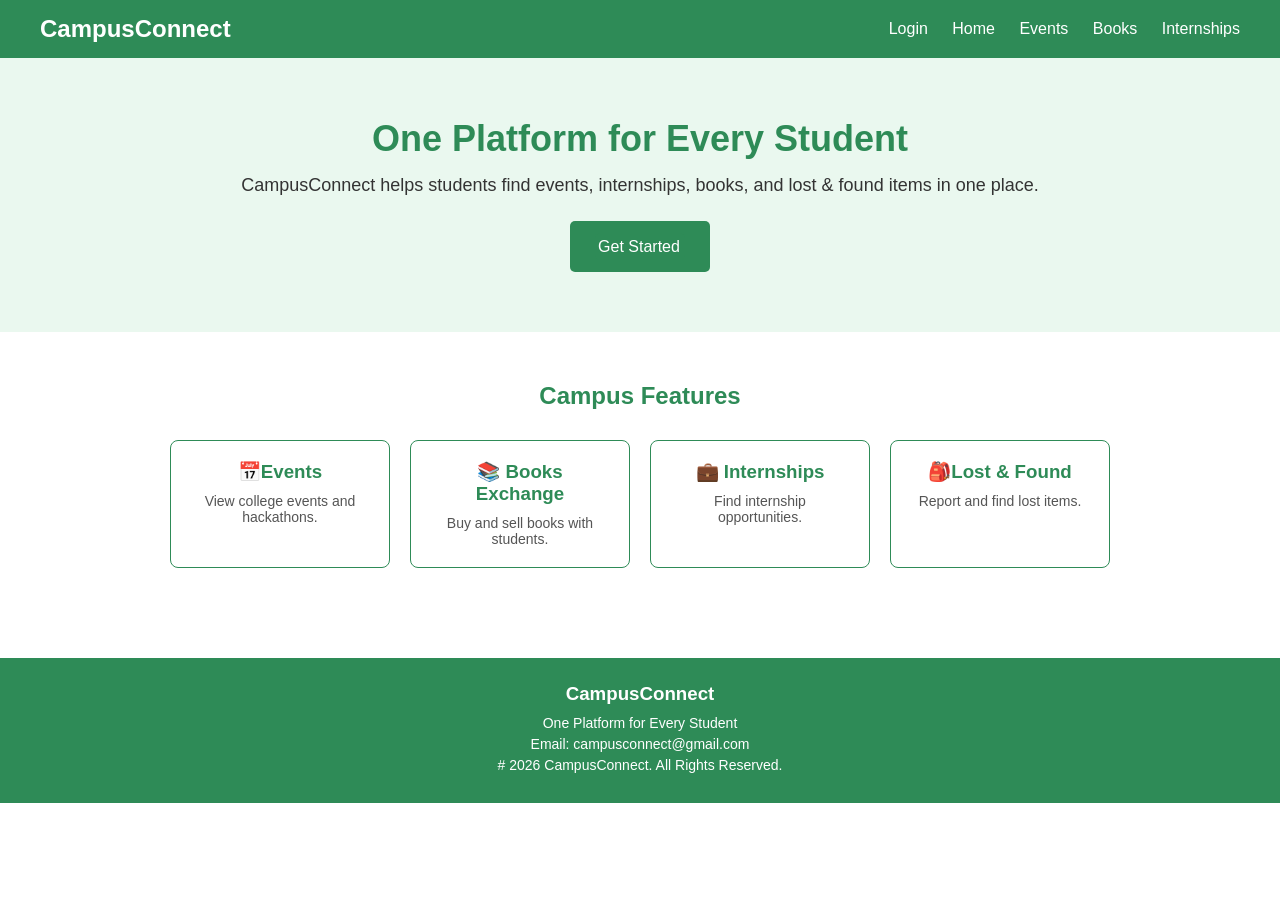
<file: index.html>
<!DOCTYPE HTML>
<html>
<head>
    <title>Campus Connect</title>
    <link rel="stylesheet" href="css/style.css">
</head>
<body>

     <!-- Top Navigation Bar --> 
    <header>

<div class="logo">
<h2>CampusConnect</h2>
</div>

<nav>
<a href="login.html">Login</a>
<a href="index.html">Home</a>
<a href="events.html">Events</a>
<a href="books.html">Books</a>
 <a href="internships.html">Internships</a>
       
</nav>

</header>
<!-- .............. -->

<!--One platform for every student  section-->

<section class="hero">

<h1>One Platform for Every Student</h1>

<p>
 CampusConnect helps students find events, internships,
 books, and lost & found items in one place.
</p>
<button><a href="login.html" class="btn">Get Started</a></button>

</section>

<!-- .............. -->

<!--Campus Features Section -->

<section class="features">

<h2>Campus Features</h2>
<div class="cards">
<div class="card">
 <h3>📅Events</h3>
<p>View college events and hackathons.</p>
</div>

 <div class="card">
    <h3>📚 Books Exchange</h3>
<p>Buy and sell books with students.</p>
</div>

<div class="card">
    <h3>💼 Internships</h3>
 <p>Find internship opportunities.</p>
     </div>

<div class="card">
 <h3>🎒Lost & Found</h3>
 <p>Report and find lost items.</p>
</div>

</div>

</section>

<!--...............-->

<!-- Footer section -->

<footer>
<h3>CampusConnect</h3>
<p>One Platform for Every Student</p>
<p>Email: campusconnect@gmail.com</p>
<p># 2026 CampusConnect. All Rights Reserved.</p>

</footer>
<!--..............-->

</body>

</html>
</file>
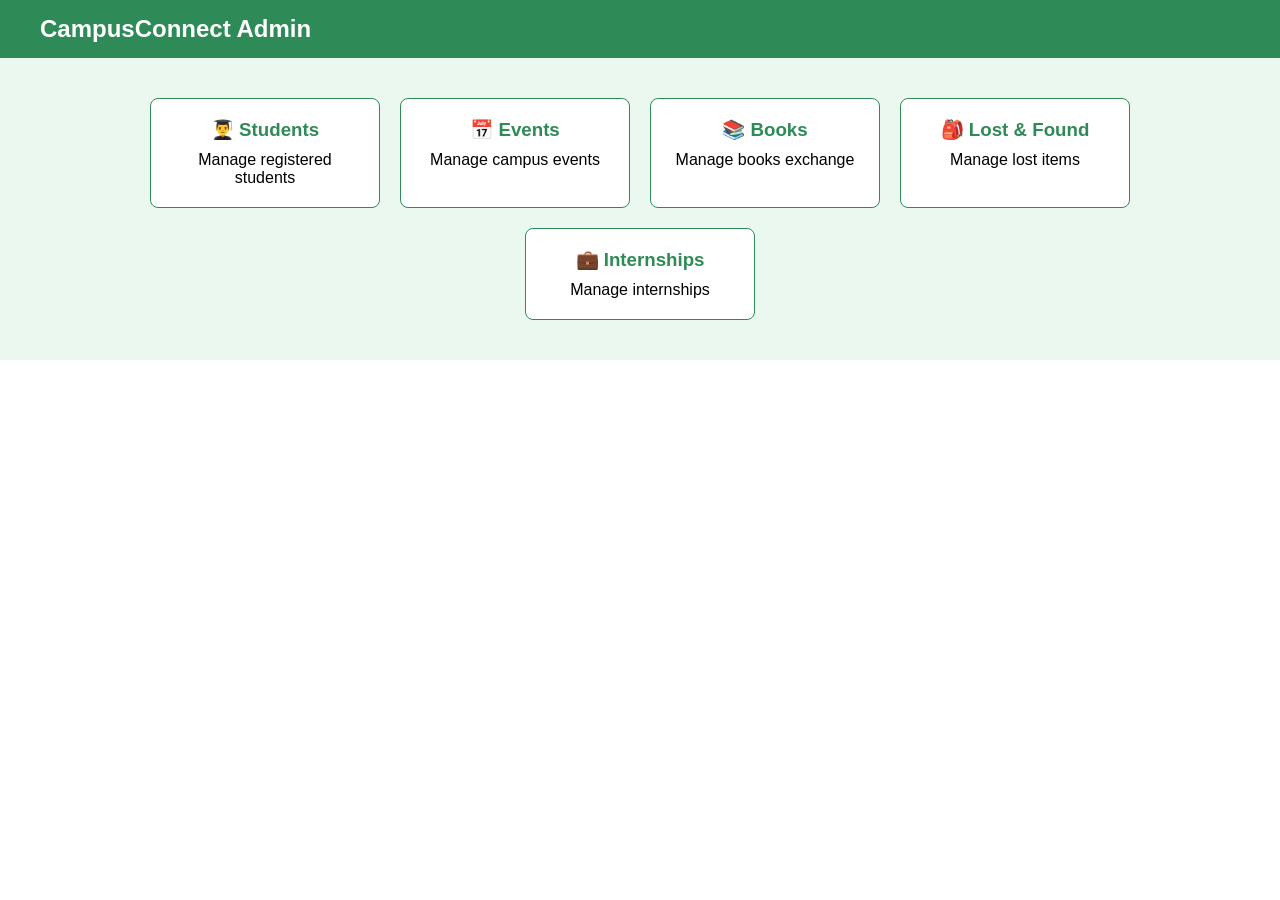
<file: admin.html>
<!DOCTYPE html>
<html>
<head>
<title>CampusConnect Admin Dashboard</title>
  <link rel="stylesheet" href="css/style.css">
</head>
<body>

<header>
 <h2>CampusConnect Admin</h2>
</header>

<section class="admin-dashboard">
<div class="admin-card">
 <h3>👨‍🎓 Students</h3>
 <p>Manage registered students</p>
 </div>
<div class="admin-card">
  <h3>📅 Events</h3>
  <p>Manage campus events</p>
 </div>
 <div class="admin-card">
 <h3>📚 Books</h3>
<p>Manage books exchange</p>
  </div>
<div class="admin-card">
  <h3>🎒 Lost & Found</h3>
  <p>Manage lost items</p>
 </div>
 <div class="admin-card">
 <h3>💼 Internships</h3>
   <p>Manage internships</p>
 </div>

</section>

</body>
</html>
</file>
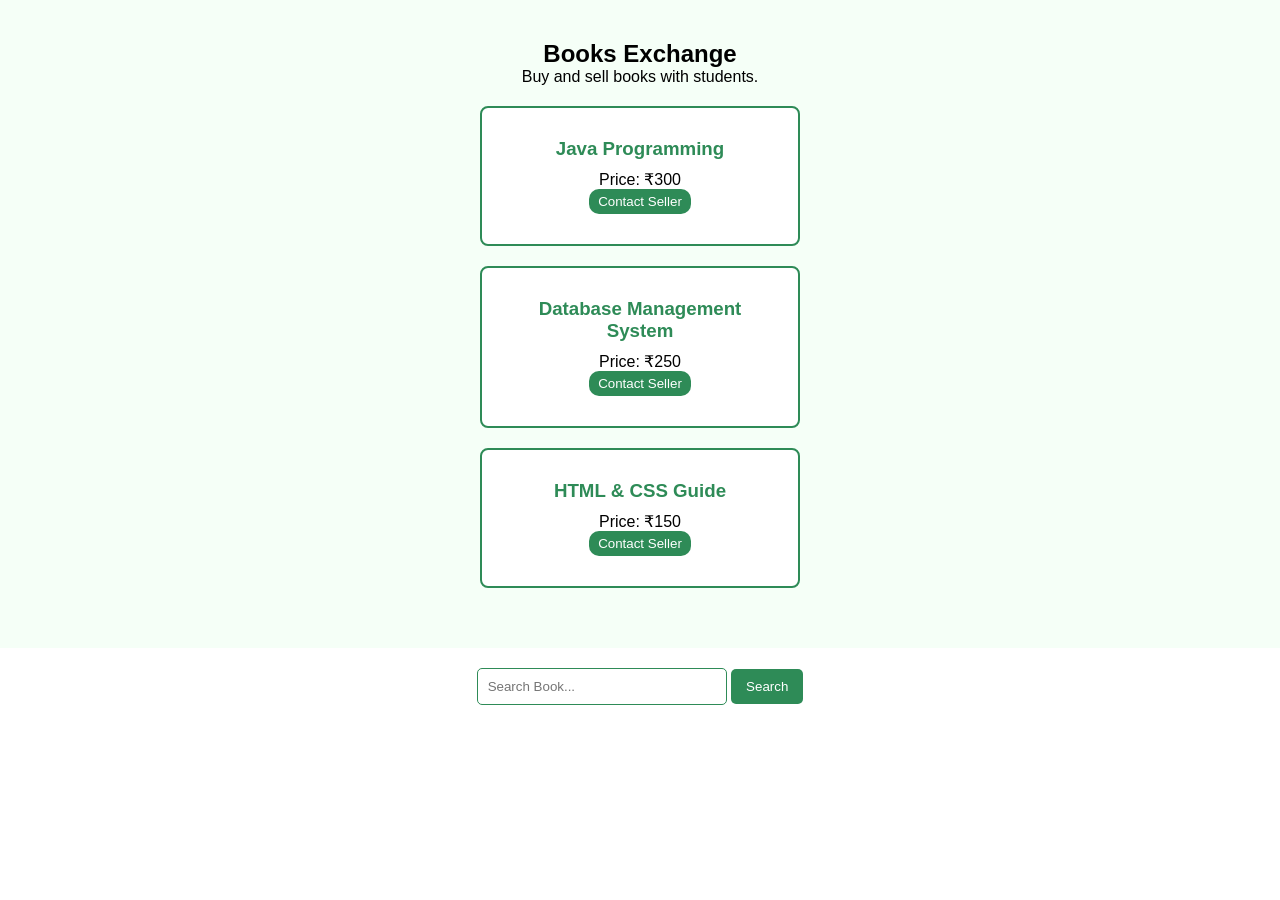
<file: books.html>
<!DOCTYPE html>
<html>
<head>
   <title>Books Exchange</title>
<link rel="stylesheet" href="css/style.css">
</head>

<body>

<!-- Books Exchange section -->
<section class="books">
<h1>Books Exchange</h1>
<p>Buy and sell books with students.</p>
<div class="book-card">
 <h3>Java Programming</h3>
<p>Price: ₹300</p>
 <button>Contact Seller</button>
</div>
<div class="book-card">
<h3>Database Management System</h3>
 <p>Price: ₹250</p>
<button>Contact Seller</button>
</div>
<div class="book-card">
 <h3>HTML & CSS Guide</h3>
<p>Price: ₹150</p>
    <button>Contact Seller</button>
</div>
</section>

<div class="search-box">
    <input type="text" placeholder="Search Book...">
    <button>Search</button>
</div>
</body>
</html>
</file>
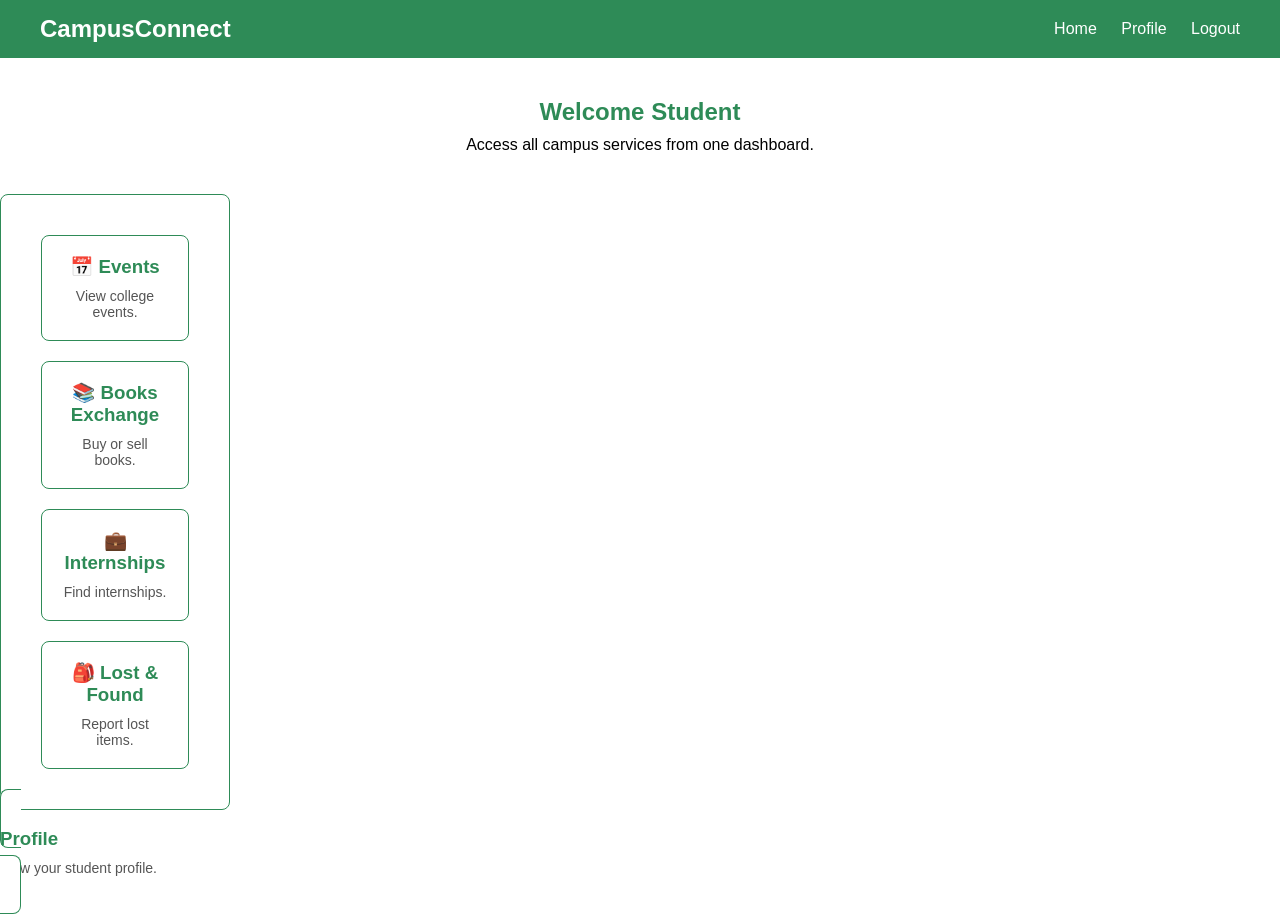
<file: dashboard.html>
<!DOCTYPE html>
<html>
<head>
    </head>
<title>Dashboard - CampusConnect</title>
<link rel="stylesheet" href="css/style.css">
</head>
<body>
<!-- Dashboard nav section -->

<header>
<div class="logo">
<h2>CampusConnect</h2>
</div>
 <nav>
<a href="index.html">Home</a>
<a href="profile.html">Profile</a>
<a href="login.html">Logout</a>
</nav>
</header>
<!--.............-->

<!-- Welcome Section -->

<section class="welcome">
<h1>Welcome Student </h1>
<p>Access all campus services from one dashboard.</p>
</section>

<!-- ............. -->


<div class="dash-card">
<div class="dashboard">
<a href="events.html" class="card">
<h3>📅 Events</h3>
 <p>View college events.</p>
</a>
 <a href="books.html" class="card">
 <h3>📚 Books Exchange</h3>
 <p>Buy or sell books.</p>
</a>
<a href="internships.html" class="card">
<h3>💼 Internships</h3>
 <p>Find internships.</p>
</a>
<a href="lostfound.html" class="card">
<h3>🎒 Lost & Found</h3> 
<p>Report lost items.</p>
</a>

</div>
    </div>
</section>

<a href="profile.html" class="card">
<h3> Profile</h3>
<p>View your student profile.</p>
</a>

</body>
</html>
</file>
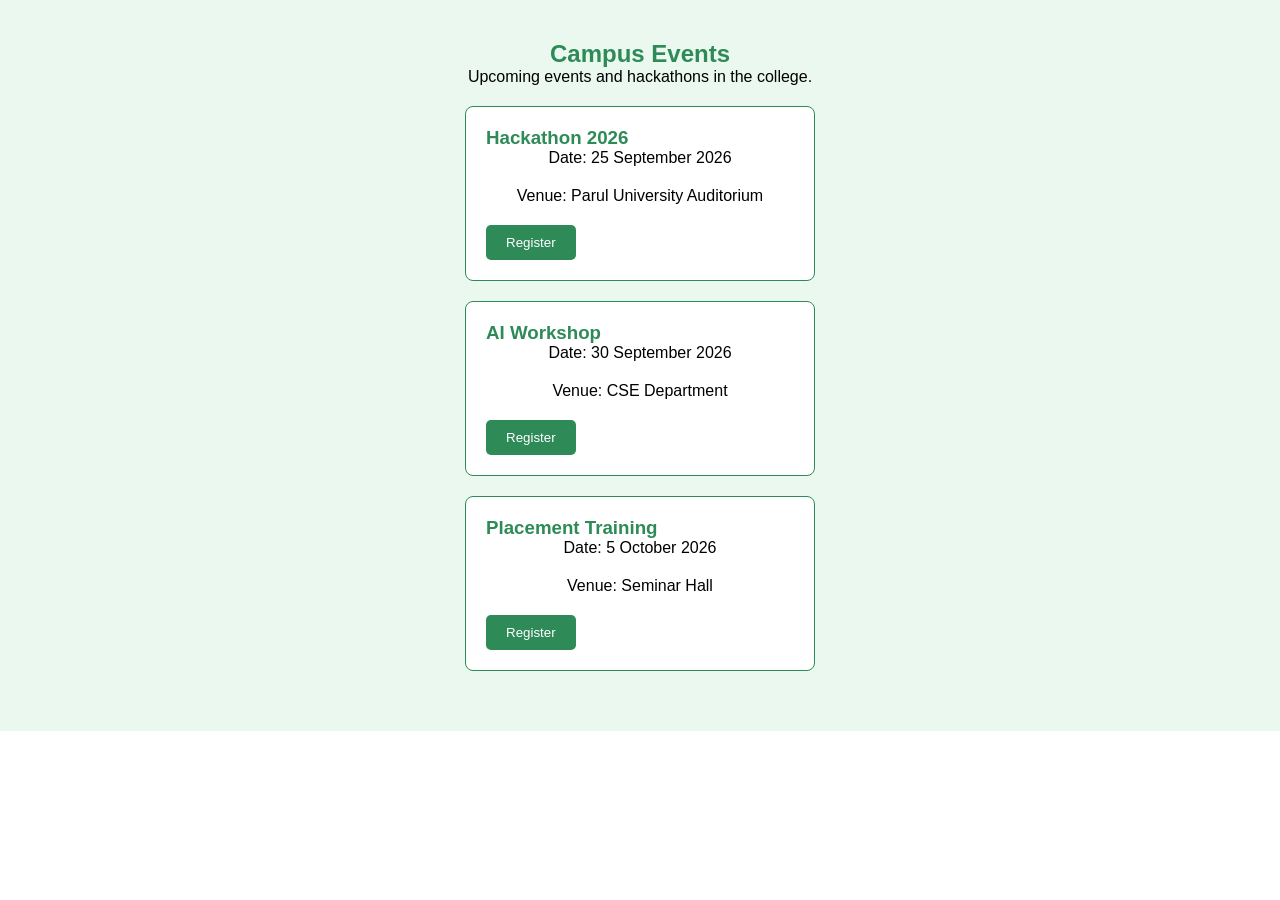
<file: events.html>
<!DOCTYPE html>
<html>
<head>
   <title>Campus Events</title>
    <link rel="stylesheet" href="css/style.css">
</head>
<body>
 <!-- Events Section -->
<section class="events">
<h1>Campus Events</h1>
<p>Upcoming events and hackathons in the college.</p>
<div class="event-card"><h3>Hackathon 2026</h3>
     <p>Date: 25 September 2026</p>
     <p>Venue: Parul University Auditorium</p>
<button>Register</button>
</div>

<div class="event-card">
 <h3>AI Workshop</h3>
    <p>Date: 30 September 2026</p>
<p>Venue: CSE Department</p>
    <button>Register</button>
</div>

<div class="event-card">
      <h3>Placement Training</h3>
    <p>Date: 5 October 2026</p>
    <p>Venue: Seminar Hall</p>
<button>Register</button>
</div>
</section>

</body>
</html>
</file>
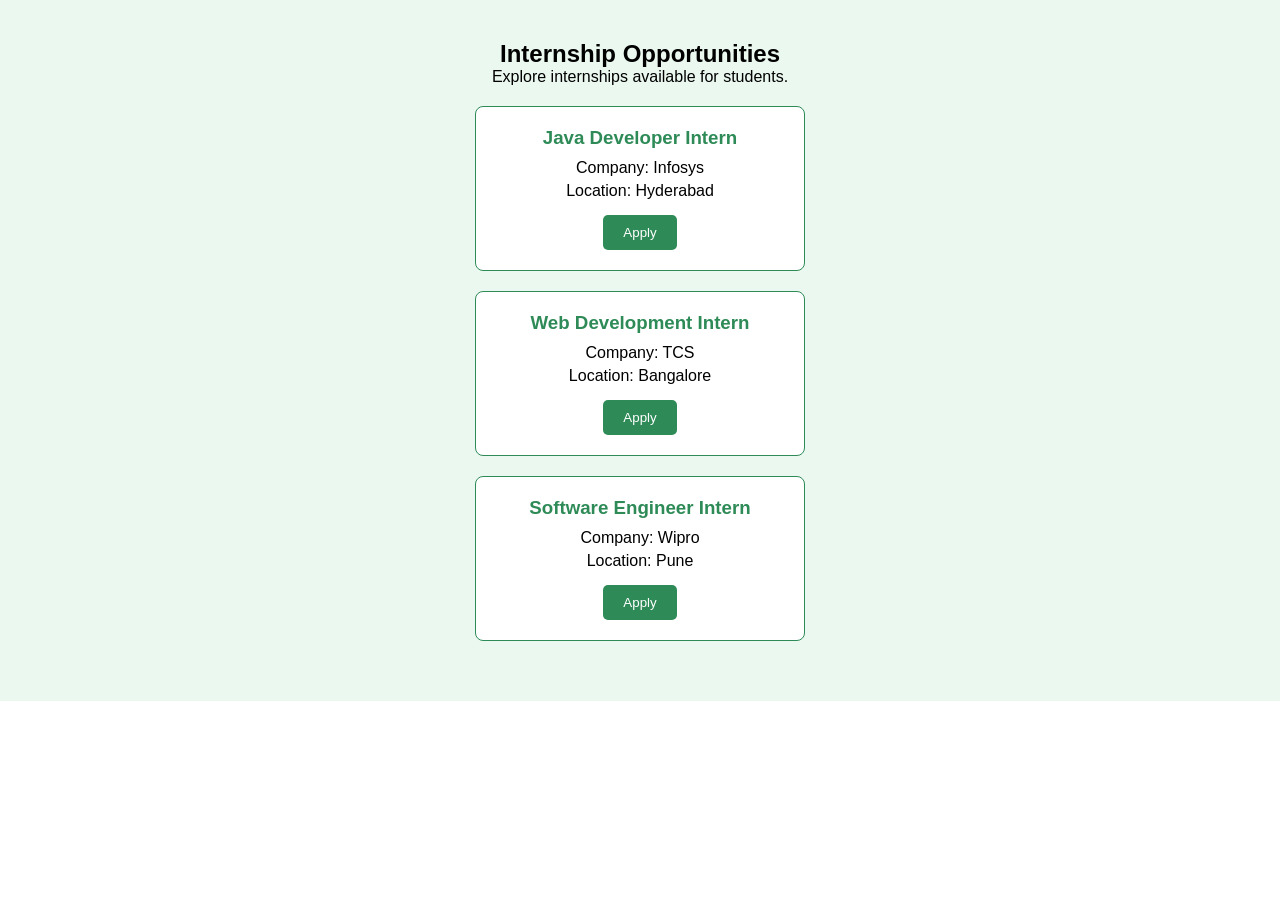
<file: internships.html>
<!DOCTYPE html>
<html >
<head>
<title>Internships - CampusConnect</title>
<link rel="stylesheet" href="css/style.css">
</head>
<body>
<!-- Internship Section -->
<section class="internships">
 <h1>Internship Opportunities</h1>
<p>Explore internships available for students.</p>
<div class="internship-card">
<h3>Java Developer Intern</h3>
<p>Company: Infosys</p>
 <p>Location: Hyderabad</p>
  <button>Apply</button>
</div>
<div class="internship-card">
<h3>Web Development Intern</h3>
<p>Company: TCS</p>
<p>Location: Bangalore</p>
<button>Apply</button>
</div>
<div class="internship-card">
<h3>Software Engineer Intern</h3>
 <p>Company: Wipro</p>
<p>Location: Pune</p>
<button>Apply</button>
</div>
</section>

</body>
</html>
</file>
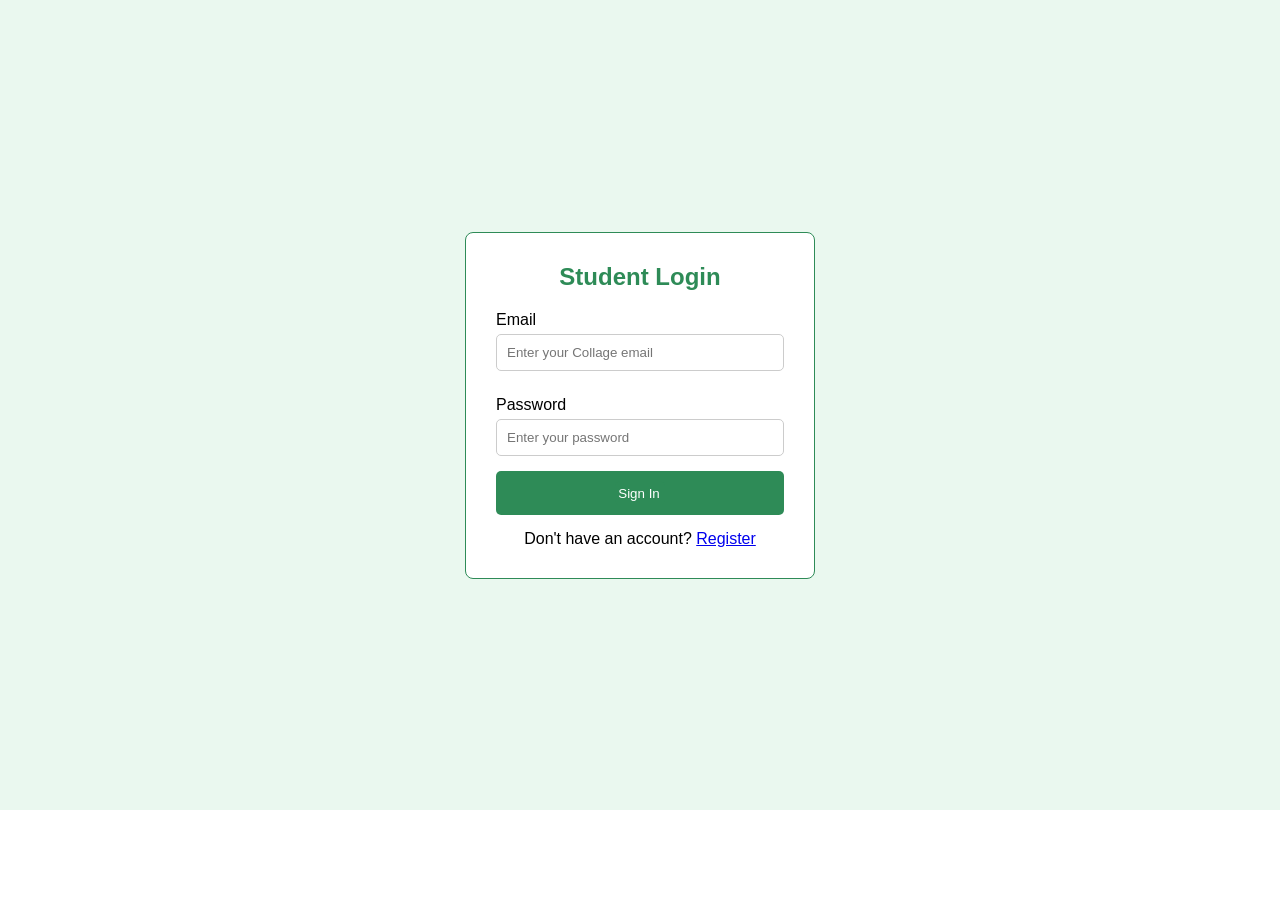
<file: login.html>
<!DOCTYPE html>
<html>
<head>
    <title>Login Campus Connect</title>

    <link rel="stylesheet" href="css/style.css">
</head>
<body>

<!-- Login Form  section-->

<section class="login">
  <div class="login-box">
<h2>Student Login</h2>
 <form>
 <label for="Email">Email</label>
<input type="email" placeholder="Enter your Collage email">
 <label for="Password">Password</label>
 <input type="password" placeholder="Enter your password">

<button type="submit"><a href="dashboard.html" class="btn">Sign In</a></button>
</form>
<p>Don't have an account? <a href="register.html">Register</a></p>
 </div>
</section>
<!--..................-->


</form>
</body>
</html>
</file>
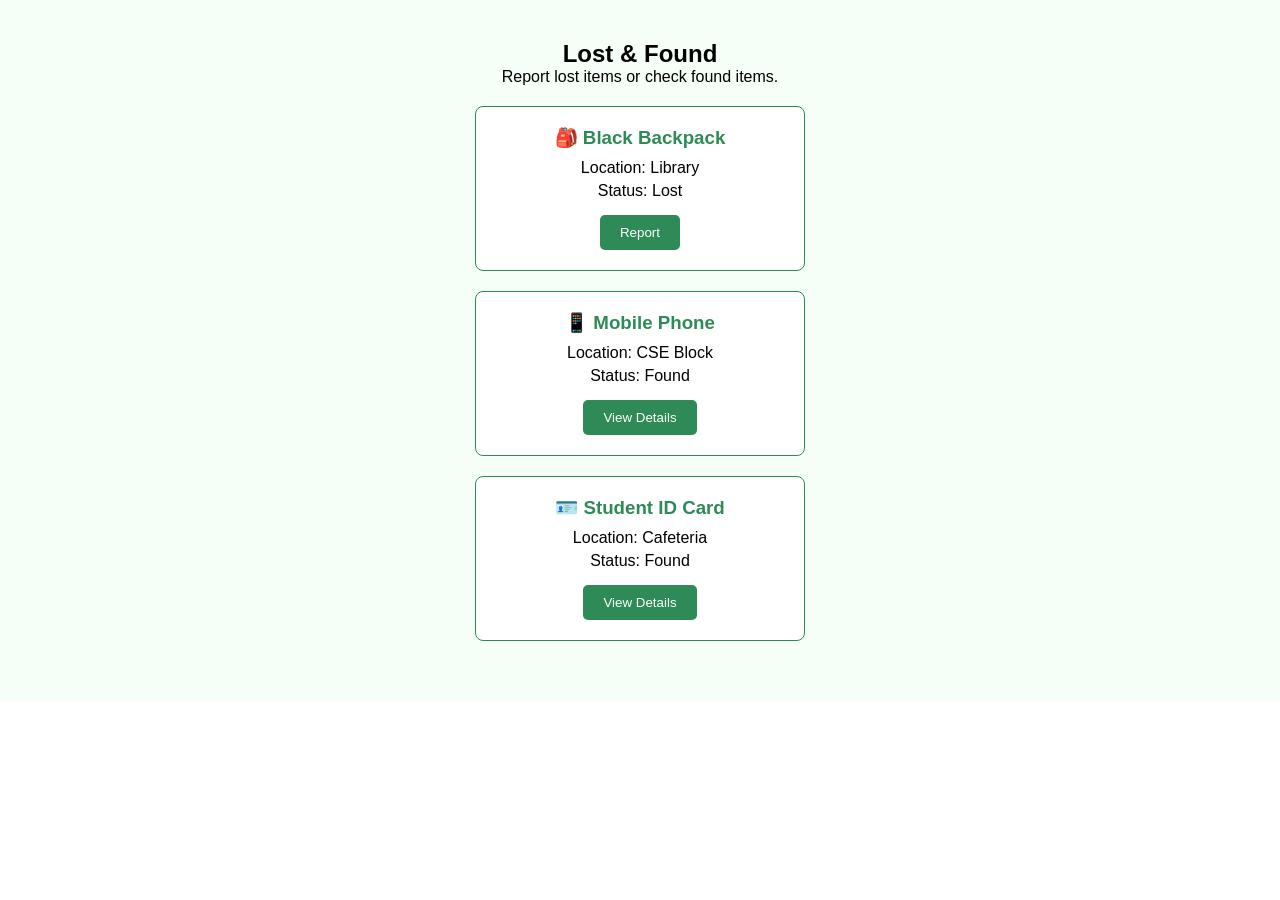
<file: lostfound.html>
<!DOCTYPE html>
<html >
<head>
   <title>Lost & Found - CampusConnect</title>
<link rel="stylesheet" href="css/style.css">
</head>
<body>

    <!-- Lost & Found  section-->
<section class="lostfound">
  <h1>Lost & Found</h1>
<p>Report lost items or check found items.</p>
<div class="lost-card">
<h3>🎒 Black Backpack</h3>
<p>Location: Library</p>
<p>Status: Lost</p>
<button>Report</button>
</div>
 <div class="lost-card">
<h3>📱 Mobile Phone</h3>
<p>Location: CSE Block</p>
 <p>Status: Found</p>
<button>View Details</button>
 </div>
<div class="lost-card">
<h3>🪪 Student ID Card</h3>
<p>Location: Cafeteria</p>
<p>Status: Found</p>
<button>View Details</button>
</div>
 </section>

</body>
</html>
</file>
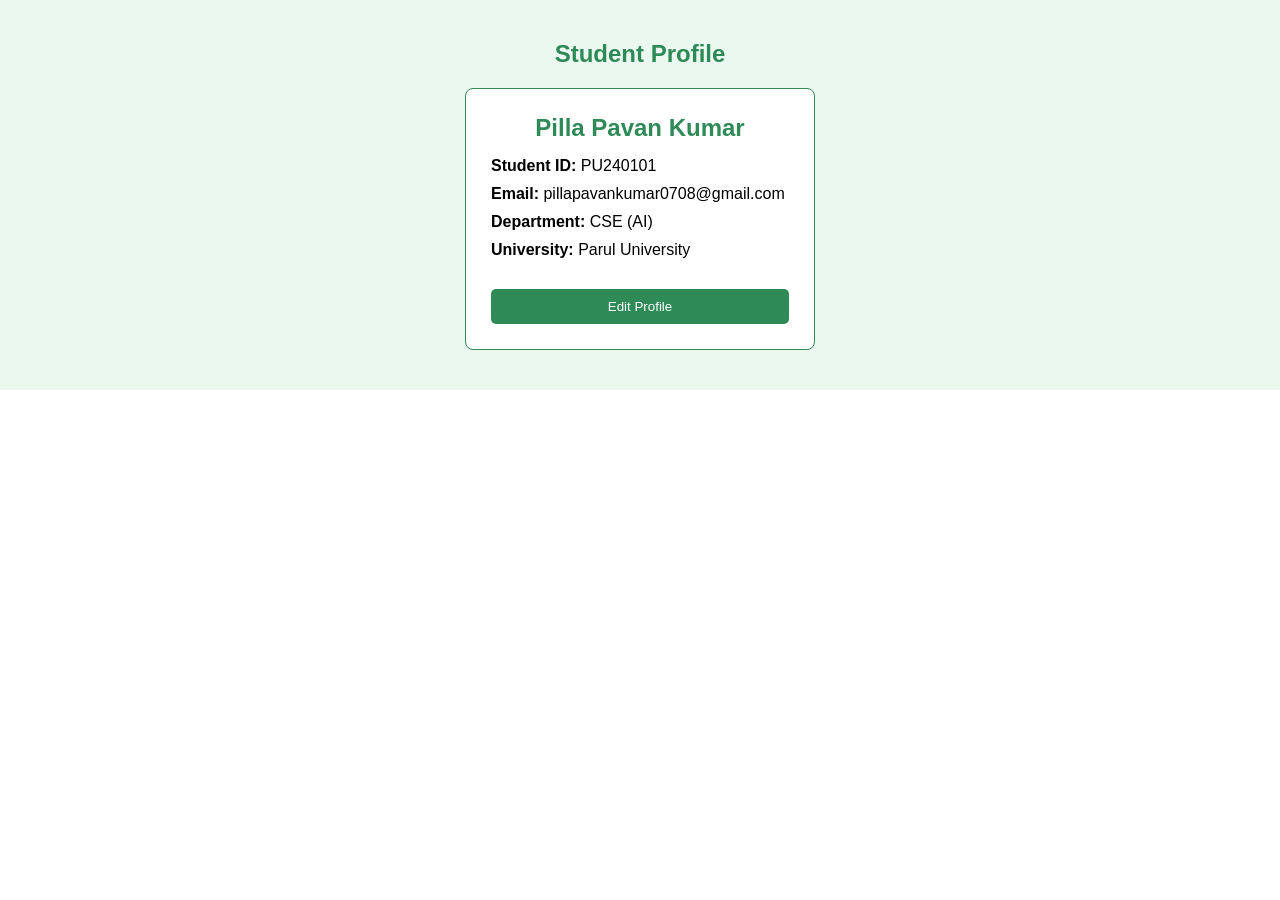
<file: profile.html>
<!DOCTYPE html>
<html>
<head>
    <title>Student Profile</title>
<link rel="stylesheet" href="css/style.css">
</head>

<body>

    <!-- Profile Section -->
 <section class="profile">
<h1>Student Profile</h1>
<div class="profile-card">
<h2>Pilla Pavan Kumar</h2>
<p><strong>Student ID:</strong> PU240101</p>
<p><strong>Email:</strong> pillapavankumar0708@gmail.com</p>

<p><strong>Department:</strong> CSE (AI)</p>
<p><strong>University:</strong> Parul University</p>
 <button>Edit Profile</button>

        </div>

    </section>

</body>
</html>
</file>
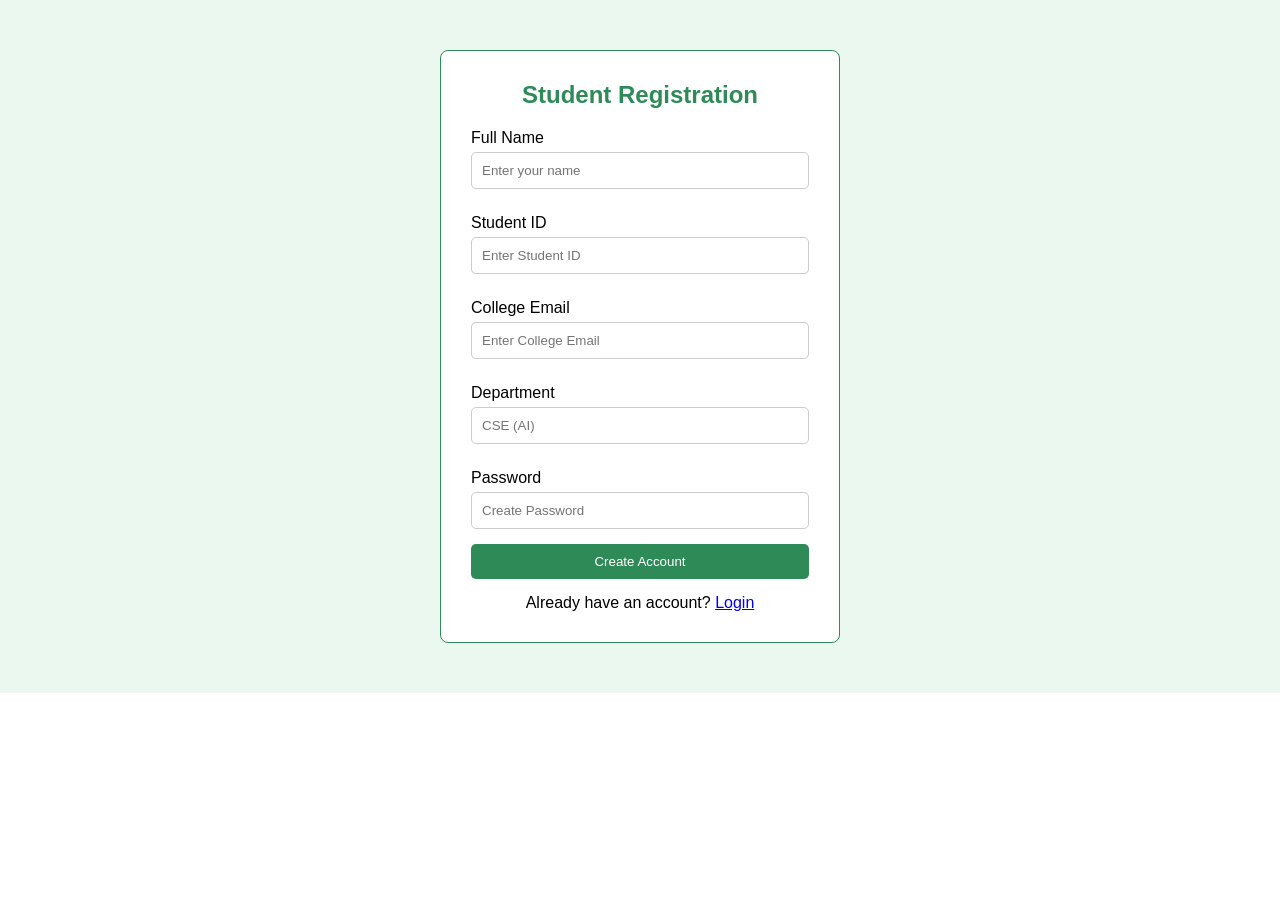
<file: register.html>
<!DOCTYPE html>
<html>
<head>
   <title>Register - CampusConnect</title>
<link rel="stylesheet" href="css/style.css">
</head>
<body>

<!-- Student Registration section -->
<section class="register">
<div class="register-box">
 <h2>Student Registration</h2>
<form>
 <label for="Full Name">Full Name</label>
<input type="text" placeholder="Enter your name">
<label for="student Id">Student ID</label>
<input type="text" placeholder="Enter Student ID">
<label for="Collage Email">College Email</label>
<input type="email" placeholder="Enter College Email">
<label for="Department">Department</label>
<input type="text" placeholder="CSE (AI)">
<label for="password">Password</label>
<input type="password" placeholder="Create Password">
<button type="submit">Create Account</button>
</form>

<p>Already have an account? <a href="login.html">Login</a></p>

</form>

</div>

</section>
</body>
</html>
</file>
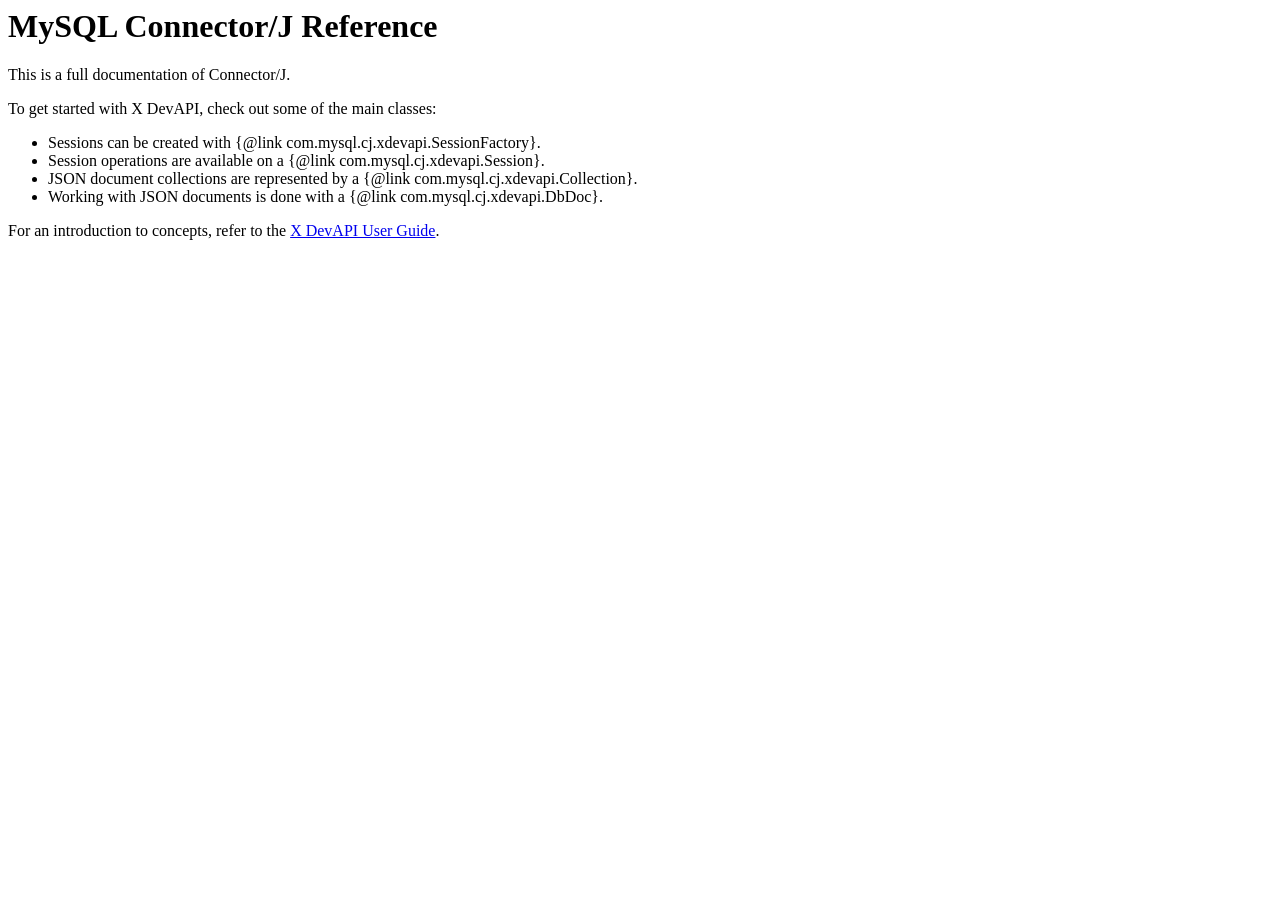
<file: lib/mysql-connector-j-26.7.0/mysql-connector-j-26.7.0/src/main/doc/connector-j-overview.html>
<body>
  <h1>MySQL Connector/J Reference</h1>

  <p>This is a full documentation of Connector/J.</p>

  <p>To get started with X DevAPI, check out some of the main classes:</p>

  <ul>
    <li>Sessions can be created with {@link com.mysql.cj.xdevapi.SessionFactory}.</li>
    <li>Session operations are available on a {@link com.mysql.cj.xdevapi.Session}.</li>
    <li>JSON document collections are represented by a {@link com.mysql.cj.xdevapi.Collection}.</li>
    <li>Working with JSON documents is done with a {@link com.mysql.cj.xdevapi.DbDoc}.</li>
  </ul>

  <p>For an introduction to concepts, refer to the <a href="http://dev.mysql.com/doc/x-devapi-userguide/en/index.html" target="_blank">X DevAPI User
      Guide</a>.</p>
</body>
</file>
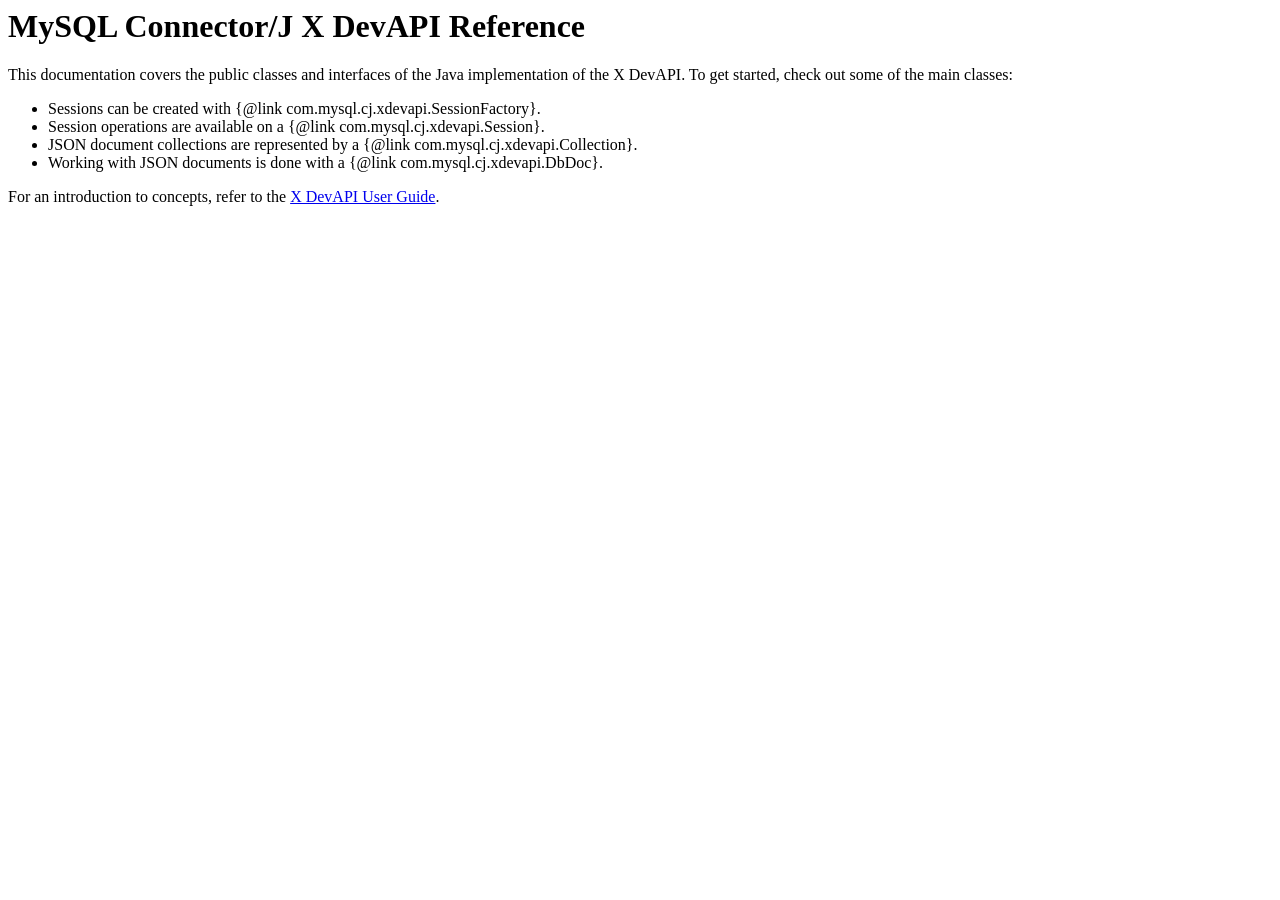
<file: lib/mysql-connector-j-26.7.0/mysql-connector-j-26.7.0/src/main/doc/mysqlx-overview.html>
<body>
  <h1>MySQL Connector/J X DevAPI Reference</h1>

  <p>This documentation covers the public classes and interfaces of the Java implementation of the X DevAPI. To get started, check out some of the main
      classes:</p>

  <ul>
    <li>Sessions can be created with {@link com.mysql.cj.xdevapi.SessionFactory}.</li>
    <li>Session operations are available on a {@link com.mysql.cj.xdevapi.Session}.</li>
    <li>JSON document collections are represented by a {@link com.mysql.cj.xdevapi.Collection}.</li>
    <li>Working with JSON documents is done with a {@link com.mysql.cj.xdevapi.DbDoc}.</li>
  </ul>

  <p>For an introduction to concepts, refer to the <a href="http://dev.mysql.com/doc/x-devapi-userguide/en/index.html" target="_blank">X DevAPI User
      Guide</a>.</p>
</body>
</file>
<file: css/style.css>
*{
    margin:0;
    padding:0;
    box-sizing:border-box;
    font-family:Arial, sans-serif;
}
/* Top nav bar */
header{
    background:#2E8B57;
    color:white;
    display:flex;
    justify-content:space-between;
    align-items:center;
    padding:15px 40px;
}

nav a{
    color:white;
    text-decoration:none;
    margin-left:20px;
    font-size:16px;
}

nav a:hover{
    text-decoration:underline;
}

/*..............*/

/*One platform for every student section */

.hero{
    background-color:#EAF8EF;
    text-align:center;
    padding:60px 20px;
}

.hero h1{
    color:#2E8B57;
    font-size:36px;
    margin-bottom:15px;
}

.hero p{
    color:#333333;
    font-size:18px;
    margin-bottom:25px;
}

.hero button{
    background-color:#2E8B57;
    color:white;
    border:none;
    padding:12px 25px;
    font-size:16px;
    border-radius:5px;
    cursor:pointer;
}

.hero button:hover{
    background-color:#246B45;
}
.btn{
    background:#2E8B57;
    color:white;
    text-decoration:none;
    padding:5px 5px 4px 3px;
    border-radius:5px;
    display:inline-block;
}

.btn:hover{
    background:#246B45;
}
/*............*/


/* Campus Features Section */

.features{
    padding:50px 20px;
    text-align:center;
}

.features h2{
    color:#2E8B57;
    margin-bottom:30px;
}

.cards{
    display:flex;
    justify-content:center;
    gap:20px;
    flex-wrap:wrap;
}

.card{
    width:220px;
    background:white;
    border:1px solid #2E8B57;
    border-radius:8px;
    padding:20px;
}

.card h3{
    color:#2E8B57;
    margin-bottom:10px;
}

.card p{
    color:#555;
    font-size:14px;
}

/*.................*/

/* Footer section */

footer{
    background:#2E8B57;
    color:white;
    text-align:center;
    padding:25px;
    margin-top:40px;
}

footer h3{
    margin-bottom:10px;
}

footer p{
    margin:5px 0;
    font-size:14px;
}

/*..........*/

/* Login Page section */

.login{
    display:flex;
    justify-content:center;
    align-items:center;
    height:90vh;
    background:#EAF8EF;
}

.login-box{
    width:350px;
    background:white;
    padding:30px;
    border-radius:8px;
    border:1px solid #2E8B57;
}

.login-box h2{
    text-align:center;
    color:#2E8B57;
    margin-bottom:20px;
}

.login-box label{
    display:block;
    margin-top:10px;
    margin-bottom:5px;
}

.login-box input{
    width:100%;
    padding:10px;
    border:1px solid #cccccc;
    border-radius:5px;
    margin-bottom:15px;
}

.login-box button{
    width:100%;
    padding:10px;
    background:#2E8B57;
    color:white;
    border:none;
    border-radius:5px;
    cursor:pointer;
}

.login-box button:hover{
    background:#246B45;
}

.login-box p{
    text-align:center;
    margin-top:15px;
}

/*...................*/




/* Register Page  section*/

.register{
    display:flex;
    justify-content:center;
    align-items:center;
    padding:50px 20px;
    background:#EAF8EF;
}

.register-box{
    width:400px;
    background:white;
    padding:30px;
    border-radius:8px;
    border:1px solid #2E8B57;
}

.register-box h2{
    text-align:center;
    color:#2E8B57;
    margin-bottom:20px;
}

.register-box label{
    display:block;
    margin-top:10px;
    margin-bottom:5px;
}

.register-box input{
    width:100%;
    padding:10px;
    border:1px solid #cccccc;
    border-radius:5px;
    margin-bottom:15px;
}

.register-box button{
    width:100%;
    padding:10px;
    background:#2E8B57;
    color:white;
    border:none;
    border-radius:5px;
    cursor:pointer;
}

.register-box button:hover{
    background:#246B45;
}

.register-box p{
    text-align:center;
    margin-top:15px;
}

/*..........................*/

/* Welcome Section */

.welcome{
    text-align:center;
    padding:40px 20px;
}

.welcome h1{
    color:#2E8B57;
    margin-bottom:10px;
}

/* Dashboard section */

.dashboard{
    display:flex;
    justify-content:center;
    gap:20px;
    flex-wrap:wrap;
    padding:20px;
}

.dash-card{
    width:230px;
    padding:20px;
    border:1px solid #2E8B57;
    border-radius:8px;
    background:white;
    text-align:center;
}

.dash-card h3{
    color:#2E8B57;
    margin-bottom:10px;
}

.card{
    text-decoration:none;
    color:black;
}
.card:hover{
    background:#EAF8EF;
}
/*.....................................*/


/* Events Section */

.events{
    padding:40px;
    background:#EAF8EF;
}

.events h1{
    color:#2E8B57;
    text-align:center;
}

.events p{
    text-align:center;
    margin-bottom:20px;
}

.event-card{
    background:white;
    border:1px solid #2E8B57;
    border-radius:8px;
    padding:20px;
    margin:20px auto;
    width:350px;
}

.event-card h3{
    color:#2E8B57;
}

.event-card button{
    
    background:#2E8B57;
    color:white;
    border:none;
    padding:10px 20px;
    border-radius:5px;
    cursor:pointer;
}


/*........................................*/


/* Books Exchange section*/

.books{
    padding:40px;
    background:#F5FFF7;
    text-align:center;
}

.book-card{
    width:320px;
    margin:20px auto;
    padding:30px;
    background:white;
    border:2px solid #2E8B57;
    border-radius:8px;
}

.book-card h3{
    color:#2E8B57;
    margin-bottom:10px;
}

.book-card button{
    background:#2E8B57;
    color:white;
    border:none;
    padding:5px 9px;
     border-radius:10px;
    cursor:pointer;
}
/*.................................*/

/* Internship section*/

.internships{
    padding:40px;
    background:#EAF8EF;
    text-align:center;
}

.internship-card{
    width:330px;
    margin:20px auto;
    padding:20px;
    background:white;
    border:1px solid #2E8B57;
    border-radius:8px;
}

.internship-card h3{
    color:#2E8B57;
    margin-bottom:10px;
}

.internship-card p{
    margin:5px 0;
}

.internship-card button{
    margin-top:10px;
    background:#2E8B57;
    color:white;
    border:none;
    padding:10px 20px;
    border-radius:5px;
    cursor:pointer;
}
/*....................................*/

/* Lost & Found section */

.lostfound{
    padding:40px;
    background:#F5FFF7;
    text-align:center;
}

.lost-card{
    width:330px;
    margin:20px auto;
    padding:20px;
    background:white;
    border:1px solid #2E8B57;
    border-radius:8px;
}

.lost-card h3{
    color:#2E8B57;
    margin-bottom:10px;
}

.lost-card p{
    margin:5px 0;
}

.lost-card button{
    margin-top:10px;
    background:#2E8B57;
    color:white;
    border:none;
    padding:10px 20px;
    border-radius:5px;
    cursor:pointer;
}
/*............................................*/


/* Student Profile section */

.profile{
    background:#EAF8EF;
    padding:40px;
    text-align:center;
}

.profile h1{
    color:#2E8B57;
    margin-bottom:20px;
}

.profile-card{
    width:350px;
    margin:auto;
    padding:25px;
    background:white;
    border:1px solid #2E8B57;
    border-radius:8px;
}

.profile-card h2{
    color:#2E8B57;
    margin-bottom:15px;
}

.profile-card p{
    text-align:left;
    margin:10px 0;
}

.profile-card button{
    width:100%;
    margin-top:20px;
    padding:10px;
    background:#2E8B57;
    color:white;
    border:none;
    border-radius:5px;
    cursor:pointer;
}
/*...........................................*/

/* Admin Dashboard section */

.admin-dashboard{
    display:flex;
    flex-wrap:wrap;
    justify-content:center;
    gap:20px;
    padding:40px;
    background:#EAF8EF;
}

.admin-card{
    width:230px;
    background:white;
    border:1px solid #2E8B57;
    border-radius:8px;
    padding:20px;
    text-align:center;
}

.admin-card h3{
    color:#2E8B57;
    margin-bottom:10px;
}

/*......................................*/

/* Book searching section*/
.search-box{
    text-align:center;
    margin:20px;
}

.search-box input{
    width:250px;
    padding:10px;
    border:1px solid #2E8B57;
    border-radius:5px;
}

.search-box button{
    padding:10px 15px;
    background:#2E8B57;
    color:white;
    border:none;
    border-radius:5px;
    cursor:pointer;
}
/*......................................*/
</file>
